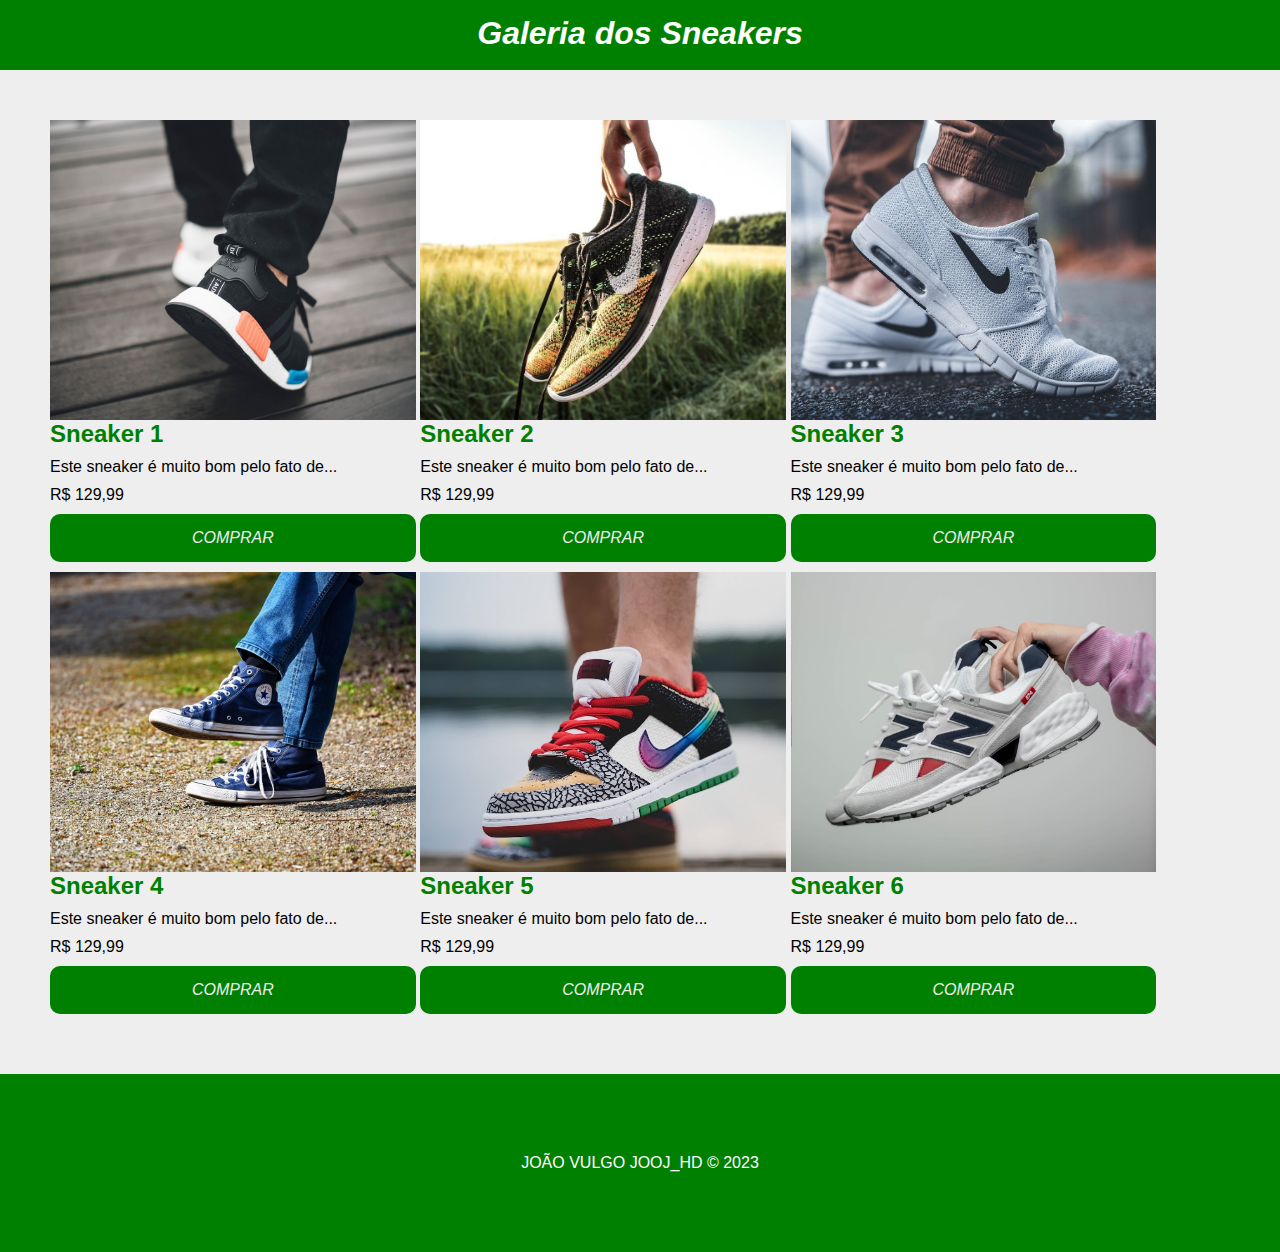
<file: exercicio5/index.html>
<!DOCTYPE html>
<html lang="pt-br">
  <head>
    <meta charset="UTF-8" />
    <meta http-equiv="X-UA-Compatible" content="IE=edge" />
    <meta name="viewport" content="width=device-width, initial-scale=1.0" />
    <title>Galeria dos Sneakers</title>
    <link rel= "stylesheet" href="css/style.css"> 
  </head>
  <body>
    <!-- Cabeçalho -->
    <header>
      <h1><em>Galeria dos Sneakers</em></h1>
    </header>
    <!-- Grid de produtos -->
    <main class="container">
          <section class="product-container">
            <div class="card">
            <div class="product-image" id="img-1"> </div>
          <h3>Sneaker 1</h3>
          <p>Este sneaker é muito bom pelo fato de...</p>
          <p>
            R$ 129,99
          </p>
          <a href="#" class="btn"> Comprar</a>
        </div>


          <div class="card">
          <div class="product-image" id="img-2"> </div>
          <h3>Sneaker 2</h3>
          <p>Este sneaker é muito bom pelo fato de...</p>
          <p>
            R$
             129,99
          </p>
          <a href="#" class="btn">Comprar</a>
        </div>


          <div class="card">
          <div class="product-image" id="img-3"> </div>
        <h3>Sneaker 3</h3>
        <p>Este sneaker é muito bom pelo fato de...</p>
        <p>
          R$
           129,99
        </p>
        <a href="#" class="btn">Comprar</a>
      </div>


        <div class="card">
        <div class="product-image" id="img-4"> </div>
      <h3>Sneaker 4</h3>
      <p>Este sneaker é muito bom pelo fato de...</p>
      <p>
        R$
         129,99
      </p>
      <a href="#" class="btn">Comprar</a>
    </div>

      <div class="card">
      <div class="product-image" id="img-5"> </div>
    <h3>Sneaker 5</h3>
    <p>Este sneaker é muito bom pelo fato de...</p>
    <p>
      R$
       129,99
    </p>
    <a href="#" class="btn">Comprar</a>
  </div>


    <div class="card">
    <div class="product-image" id="img-6"> </div>
  <h3>Sneaker 6</h3>
  <p>Este sneaker é muito bom pelo fato de...</p>
  <p>
    R$
     129,99
  </p>
  <a href="#" class="btn">Comprar</a>
</div>

         </section>
        </main>
    <!-- Rodapé -->
   <footer>

      João vulgo JooJ_HD
        &copy; 2023

    </footer>
  </body>
</html>
</file>
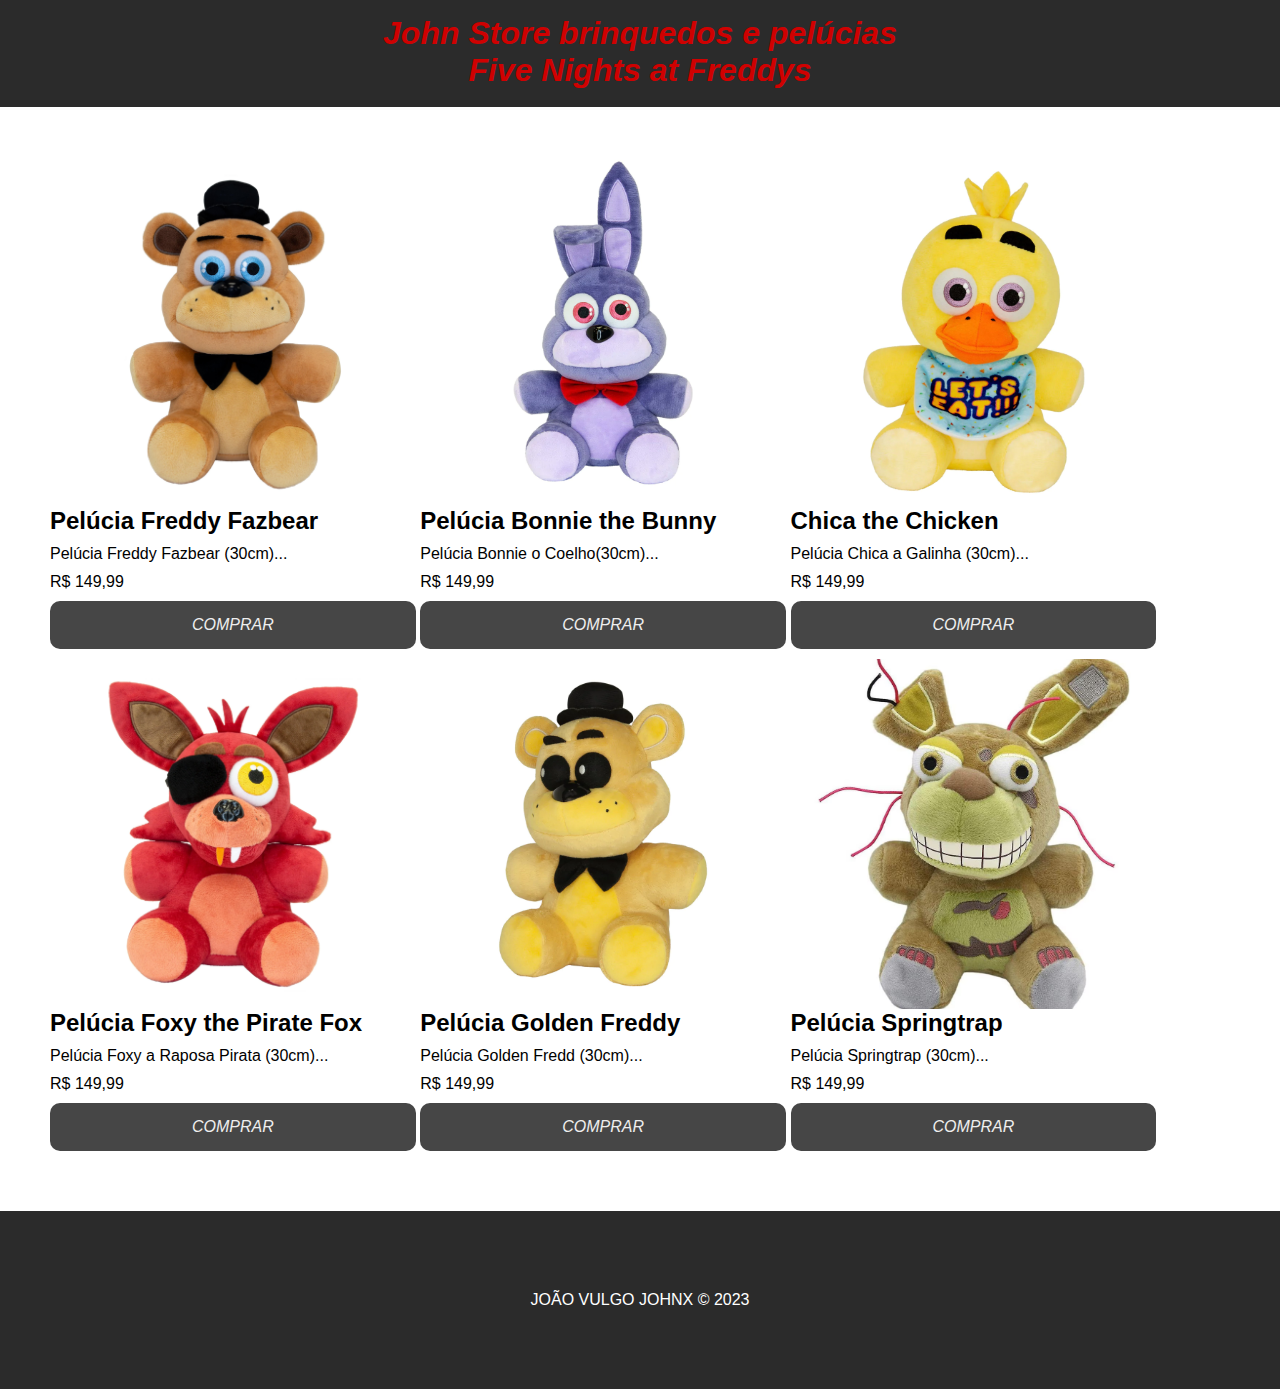
<file: exercicio6/index.html>
<!DOCTYPE html>
<html lang="pt-br">
  <head>
    <meta charset="UTF-8" />
    <meta http-equiv="X-UA-Compatible" content="IE=edge" />
    <meta name="viewport" content="width=device-width, initial-scale=1.0" />
    <title> Fnaf John Plushes and Toys</title>
    <link rel= "stylesheet" href="css/style.css"> 
  </head>
  <body>
    <!-- Cabeçalho -->
    <header>
      <h1><em> John Store brinquedos e pelúcias</em></h1>
      <h1><em> Five Nights at Freddys</em></h1>
    </header>
    <!-- Grid de produtos -->
    <main class="container">
          <section class="product-container">
            <div class="card">
            <div class="product-image" id="img-1"> </div>
          <h3>Pelúcia Freddy Fazbear</h3>
          <p>Pelúcia Freddy Fazbear (30cm)...</p>
          <p>
            R$ 149,99
          </p>
          <a href="#" class="btn"> Comprar</a>
        </div>


          <div class="card">
          <div class="product-image" id="img-2"> </div>
          <h3>Pelúcia Bonnie the Bunny</h3>
          <p>Pelúcia Bonnie o Coelho(30cm)...</p>
          <p>
            R$
            149,99
          </p>
          <a href="#" class="btn">Comprar</a>
        </div>


          <div class="card">
          <div class="product-image" id="img-3"> </div>
        <h3>Chica the Chicken</h3>
        <p>Pelúcia Chica a Galinha (30cm)...</p>
        <p>
          R$
          149,99
        </p>
        <a href="#" class="btn">Comprar</a>
      </div>


        <div class="card">
        <div class="product-image" id="img-4"> </div>
      <h3> Pelúcia Foxy the Pirate Fox</h3>
      <p>Pelúcia Foxy a Raposa Pirata (30cm)...</p>
      <p>
        R$
        149,99
      </p>
      <a href="#" class="btn">Comprar</a>
    </div>

      <div class="card">
      <div class="product-image" id="img-5"> </div>
    <h3>Pelúcia Golden Freddy</h3>
    <p>Pelúcia Golden Fredd (30cm)...</p>
    <p>
      R$
      149,99
    </p>
    <a href="#" class="btn">Comprar</a>
  </div>


    <div class="card">
    <div class="product-image" id="img-6"> </div>
  <h3>Pelúcia Springtrap</h3>
  <p>Pelúcia Springtrap (30cm)...</p>
  <p>
    R$
    149,99
  </p>
  <a href="#" class="btn">Comprar</a>
</div>

         </section>
        </main>
    <!-- Rodapé -->
   <footer>

      João vulgo Johnx
        &copy; 2023

    </footer>
  </body>
</html>
</file>
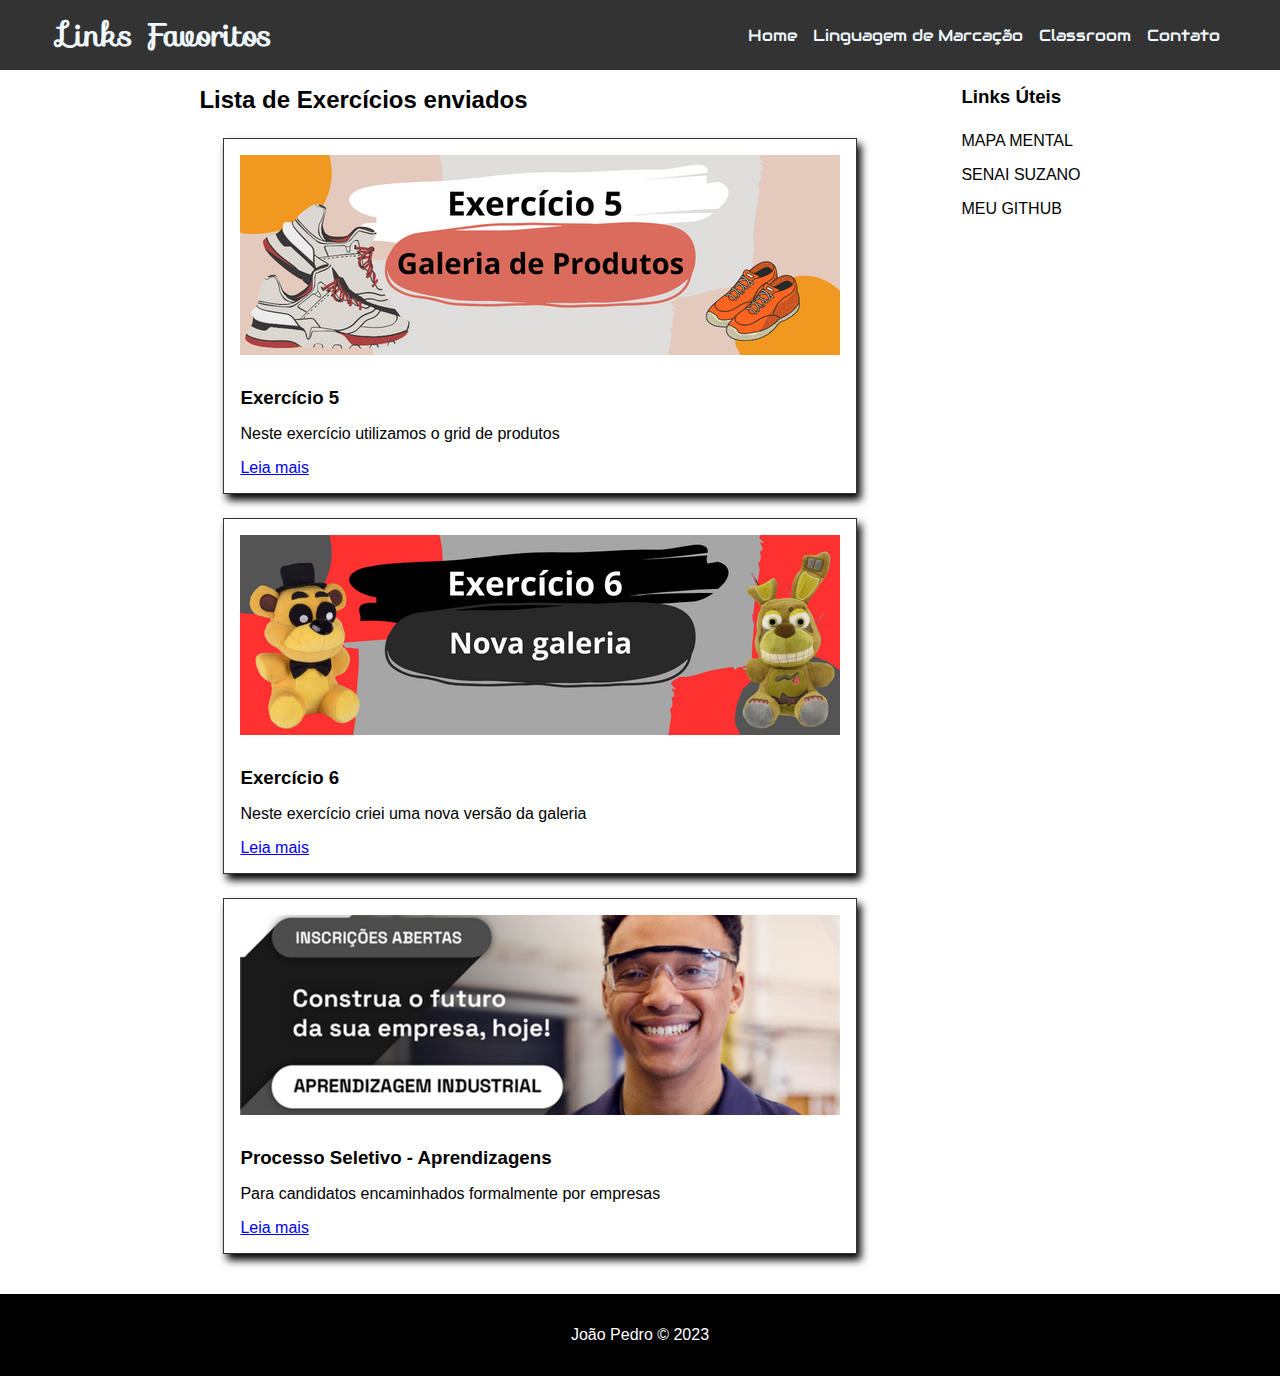
<file: exercicio7/index.html>
<!DOCTYPE html>
<html lang="pt-br">
<head>
    <meta charset="UTF-8">
    <meta http-equiv="X-UA-Compatible" content="IE=edge">
    <meta name="viewport" content="width=device-width, initial-scale=1.0">
    <title>Links Favoritos</title>
    <link rel="stylesheet" href="https://fonts.googleapis.com/css?family=Sofia">
    <link rel="stylesheet" href="https://fonts.googleapis.com/css?family=Audiowide">
    <link rel="stylesheet" href="css/style.css">
    <link rel="apple-touch-icon" sizes="180x180" href="imagens/apple-touch-icon.png">
    <link rel="icon" type="image/png" sizes="32x32" href="imagens/favicon-32x32.png">
    <link rel="icon" type="image/png" sizes="16x16" href="imagens/favicon-16x16.png">
</head>
<!-- Body contém os elementos exibidos para os visitantes-->
<body>
    <header>
        <h1>Links Favoritos</h1> <!-- Título da página-->
        <nav> <!-- Insere uma barra de navegação-->
            <ul> <!-- Lista não ordenada -->
                <li> <a href="">Home</a></li> <!--  Item da lista-->
                <li> <a href="">Linguagem de Marcação</a></li>
                <li> <a href="">Classroom</a></li>
                <li> <a href="">Contato</a></li>
                <!-- href indica o endereço da página de destino do link-->
            </ul>
        </nav>
    </header>
    <main class="container"> <!-- Conteúdo principal da página-->
        <section> <!-- Divisão do conteúdo principal-->
            <h2>
                Lista de Exercícios enviados
            </h2>
        <article class="novo-item"> <img src="imagens/exercicio5.png" alt="Banner do Exercício 5"></p> <!-- TAG img indica o nome do arquivo de imagem-->
            <h3> Exercício 5</h3>
            <p> Neste exercício utilizamos o grid de produtos</p>
            <a href="https://jopedrodevv.github.io/html/exercicio5" target="_blank">Leia mais</a>
        </article>
        <!-- Segundo Item-->
        <article class="novo-item"> <img src="imagens/exercicio6.png" alt="Banner do Exercício 6"></p> <!-- TAG img indica o nome do arquivo de imagem-->
            <h3> Exercício 6</h3>
            <p> Neste exercício criei uma nova versão da galeria</p>
            <a href="https://jopedrodevv.github.io/html/exercicio6" target="_blank">Leia mais</a>
        </article>
        <!-- Terceiro Item-->
        <article class="novo-item"> <img src="imagens/senai.png" alt="Processo Seletivo"></p> <!-- TAG img indica o nome do arquivo de imagem-->
            <h3> Processo Seletivo - Aprendizagens</h3>
            <p> Para candidatos encaminhados formalmente
            por empresas </p>
            <a href="https://sp.senai.br/processo-seletivo/aprendizagem-industrial-empresas" target="_blank">Leia mais</a>
        </article>
        </section>
        <aside> <!--Cria um conteúdo lateral ao conteúdo
        principal-->
            <h3>Links Úteis</h3>
            <ul>
                <li><a href="https://www.mindmeister.com/pt/map/2602778263?t=7D8IDugvYO" target="_blank">Mapa Mental</a></li>
                <li><a href="https://suzano.sp.senai.br" target="_blank">Senai Suzano</a></li>
                <li><a href="https://github.com/jopedrodevv" target="_blank">Meu Github</a></li>
            </ul>
        </aside>
    </main>
    <footer> <!-- Rodapé da página-->
        <p>João Pedro &copy; 2023</p>
    </footer>
</body>
</html>
</file>
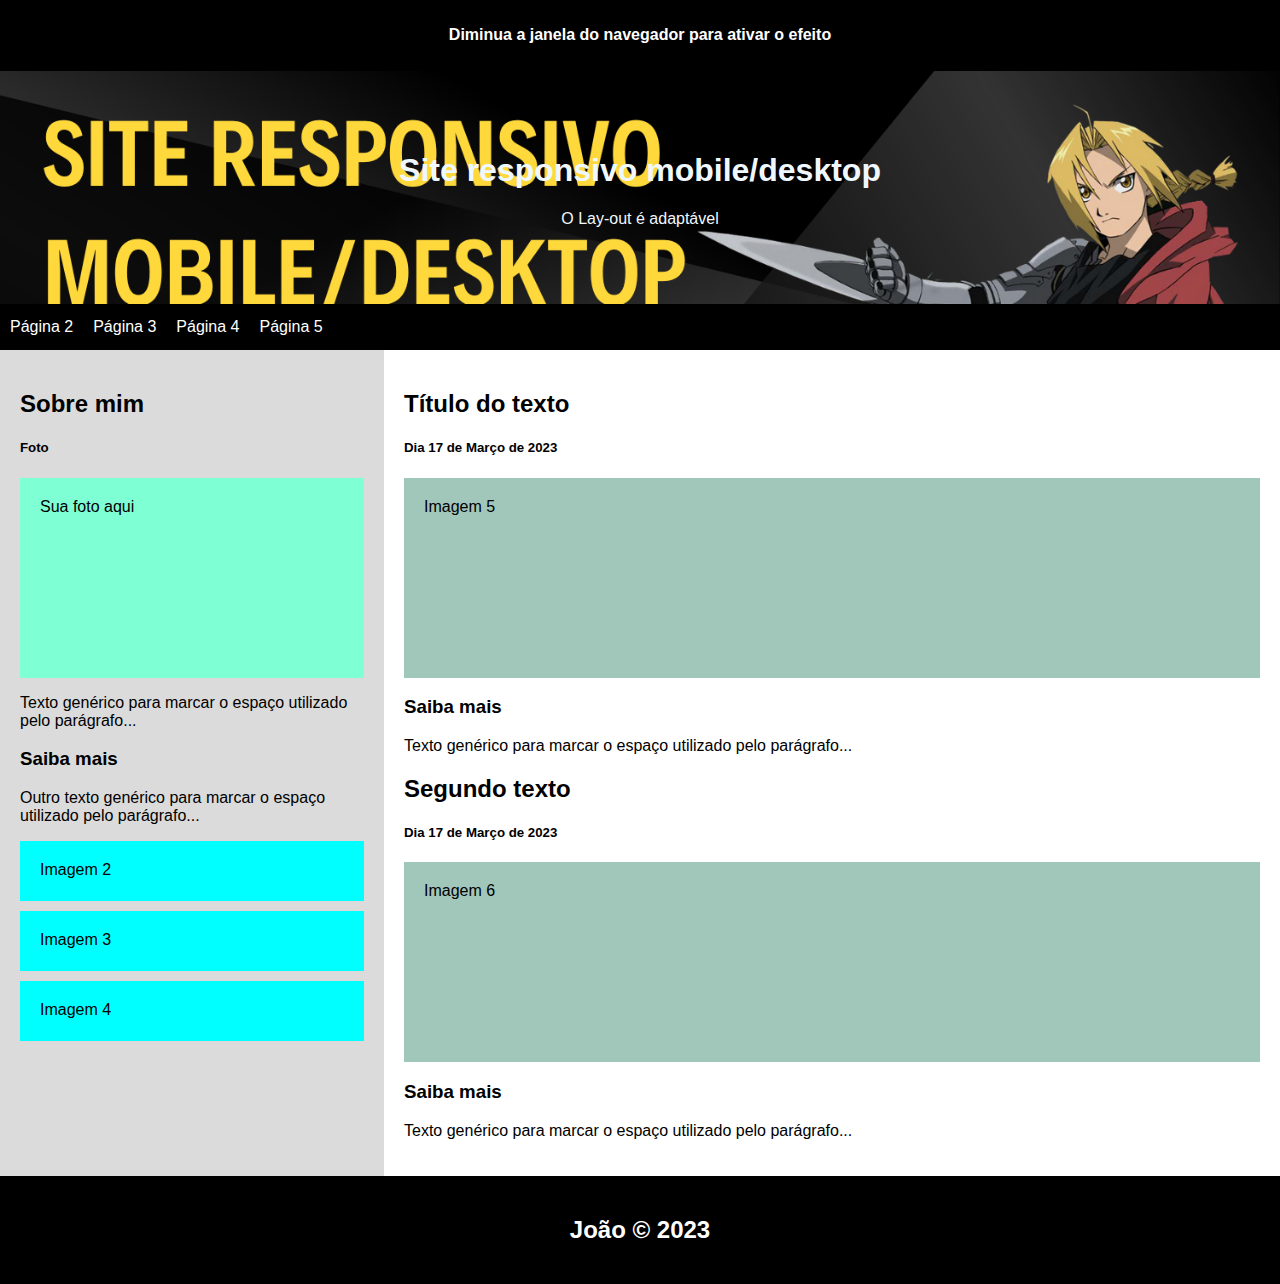
<file: exercicio8/index.html>
<!DOCTYPE html>
<html lang="pt-br">
<head>
    <meta charset="UTF-8">
    <meta http-equiv="X-UA-Compatible" content="IE=edge">
    <meta name="viewport" content="width=device-width, initial-scale=1.0">
    <title>Site Responsivo</title>
    <link rel="stylesheet" href="css/style.css">
</head>
<body>
    <div class="anotacao">
        <h4> Diminua a janela do navegador para 
            ativar o efeito
        </h4>
        
    </div>

    <!-- Banner do cabeçalho-->
    <div class="cabecalho">
        <h1>Site responsivo mobile/desktop</h1>
        <p>O Lay-out é adaptável</p>   
    </div>

    <!-- Barra de navegação-->
    <div class="barra_nav">
        <a href="#">Página 2</a>
        <a href="#">Página 3</a>
        <a href="#">Página 4</a>
        <a href="#">Página 5</a>
        <!--substituir o # pelo link da página-->
    </div>

    <!-- Lay-out adaptátivo-->
    <div class="coluna">
        <div class="lateral">
            <h2>Sobre mim</h2>
            <h5>Foto</h5>
            <div class="imagem_falsa">Sua foto aqui</div>
            <p>Texto genérico para marcar o espaço utilizado pelo parágrafo...</p>
            <h3>Saiba mais</h3>
            <p>Outro texto genérico para marcar o espaço utilizado pelo parágrafo...</p>
            <div class="imagem_falsa2"> Imagem 2</div>
            <div class="imagem_falsa2"> Imagem 3</div>
            <div class="imagem_falsa2"> Imagem 4</div>
        </div>
        <div class="principal">      
                <h2>Título do texto</h2>
                <h5>Dia 17 de Março de 2023</h5>
                <div class="imagem_falsa3"> Imagem 5</div>
                <h3>Saiba mais</h3>
                <p>Texto genérico para marcar o espaço utilizado pelo parágrafo...</p>
                
                <h2>Segundo texto</h2>
                <h5>Dia 17 de Março de 2023</h5>
                <div class="imagem_falsa3"> Imagem 6</div>
                <h3>Saiba mais</h3>
                <p>Texto genérico para marcar o espaço utilizado pelo parágrafo...</p>
        </div>
    </div>
    <div class="rodape">
        <h2> João &copy; 2023 </h2>
    </div>

</body>
</html>
</file>
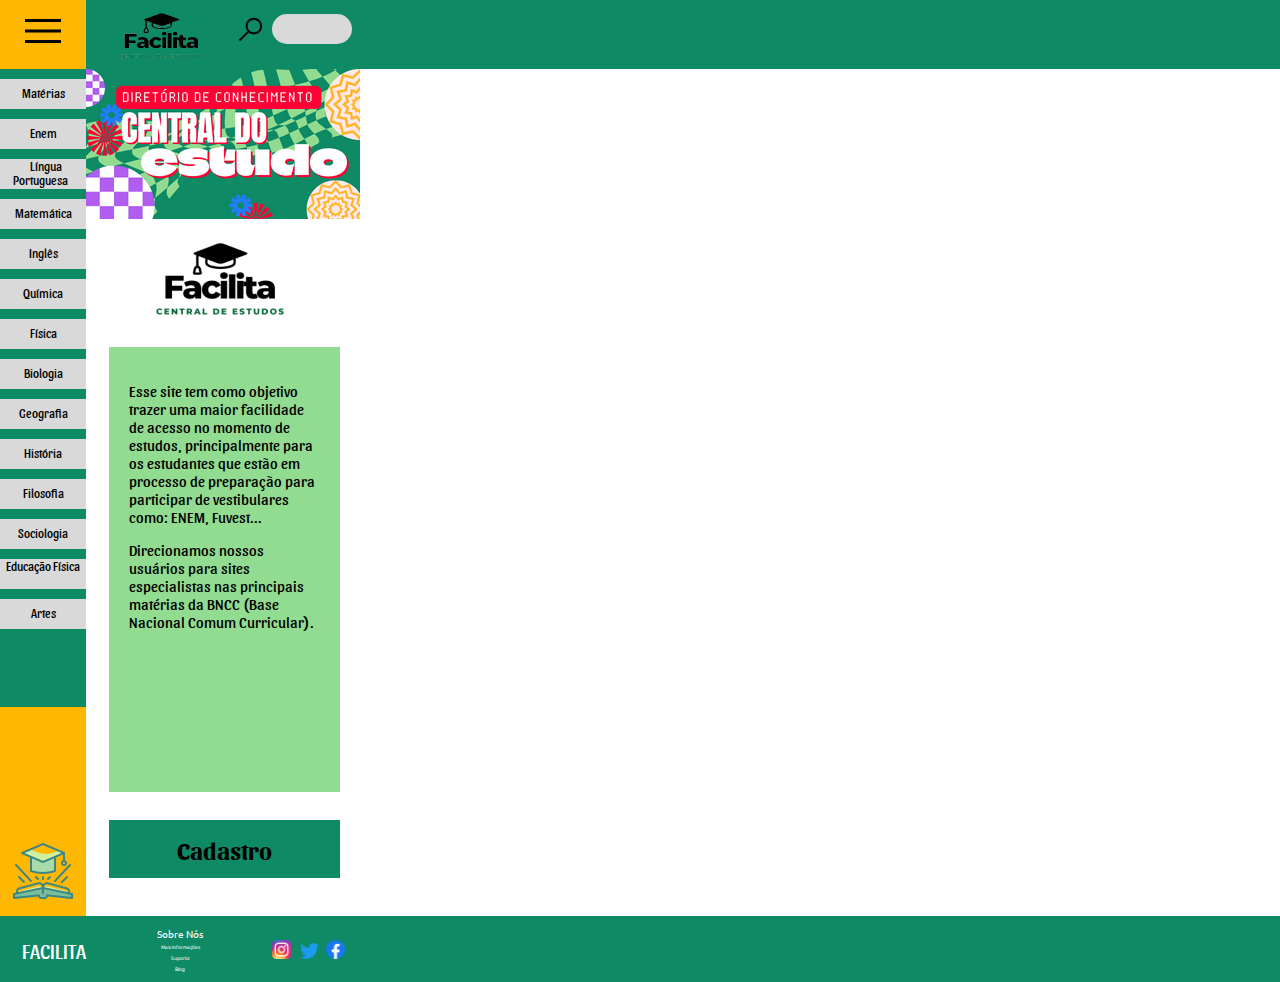
<file: projetosemestral/index.html>
<!DOCTYPE html>
<html lang="pt-br">
<head>
    <meta charset="UTF-8">
    <meta http-equiv="X-UA-Compatible" content="IE=edge">
    <meta name="viewport" content="width=device-width, initial-scale=1.0">
    <title>Facilita</title>
    <link rel="stylesheet" href="css/styles.css">
    <link rel="stylesheet" href="https://fonts.googleapis.com/css2?family=Material+Symbols+Outlined:opsz,wght,FILL,GRAD@20..48,100..700,0..1,-50..200" />
    <link rel="stylesheet" href="https://fonts.googleapis.com/css?family=Sansita"/>
    <link rel="stylesheet" href="https://fonts.googleapis.com/css?family=Ubuntu" />
</head>
<body>
    <div class="cabecalho">
        <div class="amarelo"></div> 
        <div class="facilita"><img src="css/imagens/facilitaicon.png" alt=""></div> 
        <div class="lupa"> <img src="css/imagens/lupa.png" alt=""></div>
        <div class="barra"></div>
        <div class="menu"> <img src="css/imagens/menu.png" alt=""></div>
    </div>

    <div class="coluna">
        <div class="lateral">
            <div class="materia"> Matérias</div>
            <div class="materia"><a href="index3.html">Enem</a> </div>
            <div class="materia_2"><a href="#">Língua Portuguesa </a></div>
            <div class="materia"><a href="#">Matemática</a></div>
            <div class="materia"><a href="#">Inglês</a></div>
            <div class="materia"><a href="#">Química</a></div>
            <div class="materia"><a href="#">Física</a></div>
            <div class="materia"><a href="#">Biologia</a></div>
            <div class="materia"><a href="#">Geografia</a></div>
            <div class="materia"><a href="#">História</a></div>
            <div class="materia"><a href="#">Filosofia</a></div>
            <div class="materia"><a href="#">Sociologia</a></div>
            <div class="materia_2"><a href="#">Educação Física</a></div>
            <div class="materia"><a href="#">Artes</a></div>
            <div class="inferior">
            <div class="educacao"><img src="css/imagens/educacao.png" alt=""></div>
            </div> 
        </div>
        <div class="direita">
            <div class="banner"><img src="css/imagens/bannerhome.png" alt=""></div>
            <div class="imagem"></div>
           <div class="texto">
            <p>Esse site tem como objetivo trazer uma maior facilidade de acesso no  momento de estudos, principalmente para os estudantes que estão em processo de preparação para participar de vestibulares como: ENEM, Fuvest...</p>
            <p>Direcionamos nossos usuários para sites especialistas nas principais matérias da BNCC (Base Nacional Comum Curricular).
            </p>
            </div>
        </div>
        <div class="botao"><a href="index2.html"><h1>Cadastro<h1></a></div>
    </div>
    
    <div class="rodape">
        <div class="titulo"> <p>FACILITA</p></div>
        <div class="sobrenos">
            <p>Sobre Nós</p>
        </div>
        <div class="smol">
            <p>Mais Informações</p>
            <p>Suporte</p>
            <p>Blog</p>
        </div>
            <div class="logo1"><img src="css/imagens/instagram.png" alt=""></div>
            <div class="logo2"><img src="css/imagens/twitter.png" alt=""></div>
            <div class="logo3"><img src="css/imagens/facebook.png" alt=""></div>
        </div>
    </div>
</body>
</html>
</file>
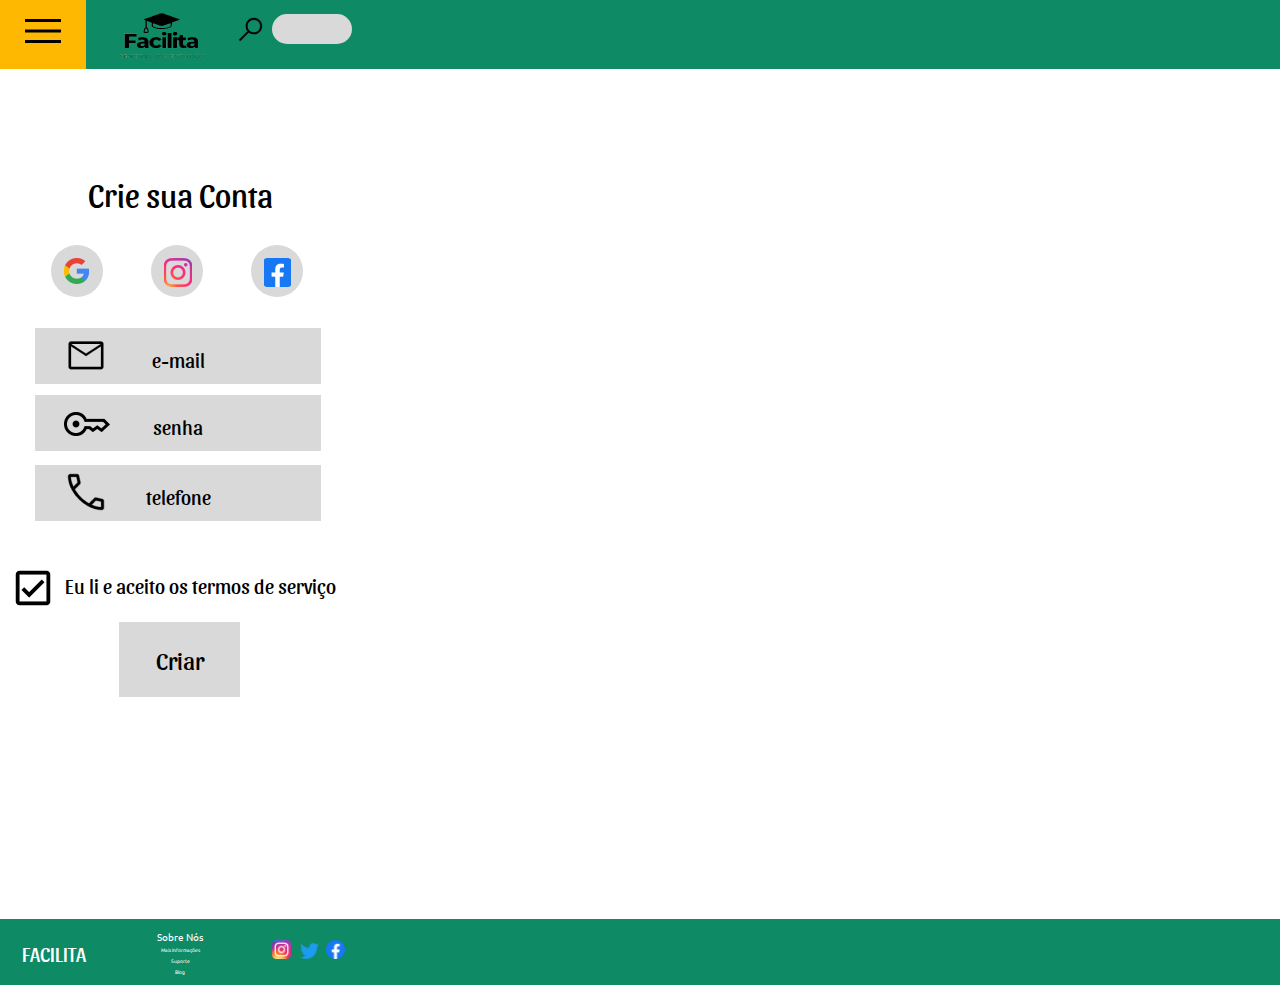
<file: projetosemestral/index2.html>
<!DOCTYPE html>
<html lang="pt-br">
<head>
    <meta charset="UTF-8">
    <meta http-equiv="X-UA-Compatible" content="IE=edge">
    <meta name="viewport" content="width=device-width, initial-scale=1.0">
    <title>Facilita</title>
    <link rel="stylesheet" href="css/styles.css">
    <link rel="stylesheet" href="https://fonts.googleapis.com/css2?family=Material+Symbols+Outlined:opsz,wght,FILL,GRAD@20..48,100..700,0..1,-50..200" />
    <link rel="stylesheet" href="https://fonts.googleapis.com/css?family=Sansita"/>
    <link rel="stylesheet" href="https://fonts.googleapis.com/css?family=Ubuntu" />
</head>
<body>
        <div class="cabecalho">
            <div class="amarelo"></div> 
            <div class="facilita"><img src="css/imagens/facilitaicon.png" alt=""></div> 
            <div class="lupa"> <img src="css/imagens/lupa.png" alt=""></div>
            <div class="barra"></div>
            <div class="menu"> <img src="css/imagens/menu.png" alt=""></div>
        </div>
    <div class="corpo">
        <div class="crie">
            <p>Crie sua Conta</p>
        </div>
        <div class="login">
            <div class="circulo"><img src="css/imagens/google.png" alt=""></div>
            <div class="circulo"><img src="css/imagens/instagramlogin.png" alt=""></div>
            <div class="circulo"><img src="css/imagens/facebooklogin.png" alt=""></div>
        </div>
        <div class="logoum">
            <p>e-mail</p>
            <div class="email"><img src="css/imagens/email.png" alt=""></div>
        </div>
        <div class="logodois">
            <p>senha</p>
            <div class="senha"><img src="css/imagens/senha.png" alt=""></div>
        </div>
        <div class="logotres">
            <p>telefone</p>
            <div class="telefone"><img src="css/imagens/telefone.png" alt=""></div>
        </div>
        <div class="check"><img src="css/imagens/check.png"></div>
        <div class="servico"><p> Eu li e aceito os termos de serviço <p>
        </div>
        <div class="botao2"><a href="index.html"><p>Criar</p></a></div>
    </div>

    <div class="rodape">
        <div class="titulo"> <p>FACILITA</p></div>
        <div class="sobrenos">
            <p>Sobre Nós</p>
        </div>
        <div class="smol">
            <p>Mais Informações</p>
            <p>Suporte</p>
            <p>Blog</p>
        </div>
            <div class="logo1"><img src="css/imagens/instagram.png" alt=""></div>
            <div class="logo2"><img src="css/imagens/twitter.png" alt=""></div>
            <div class="logo3"><img src="css/imagens/facebook.png" alt=""></div>
        </div>
    </div>
</body>
</html>
</file>
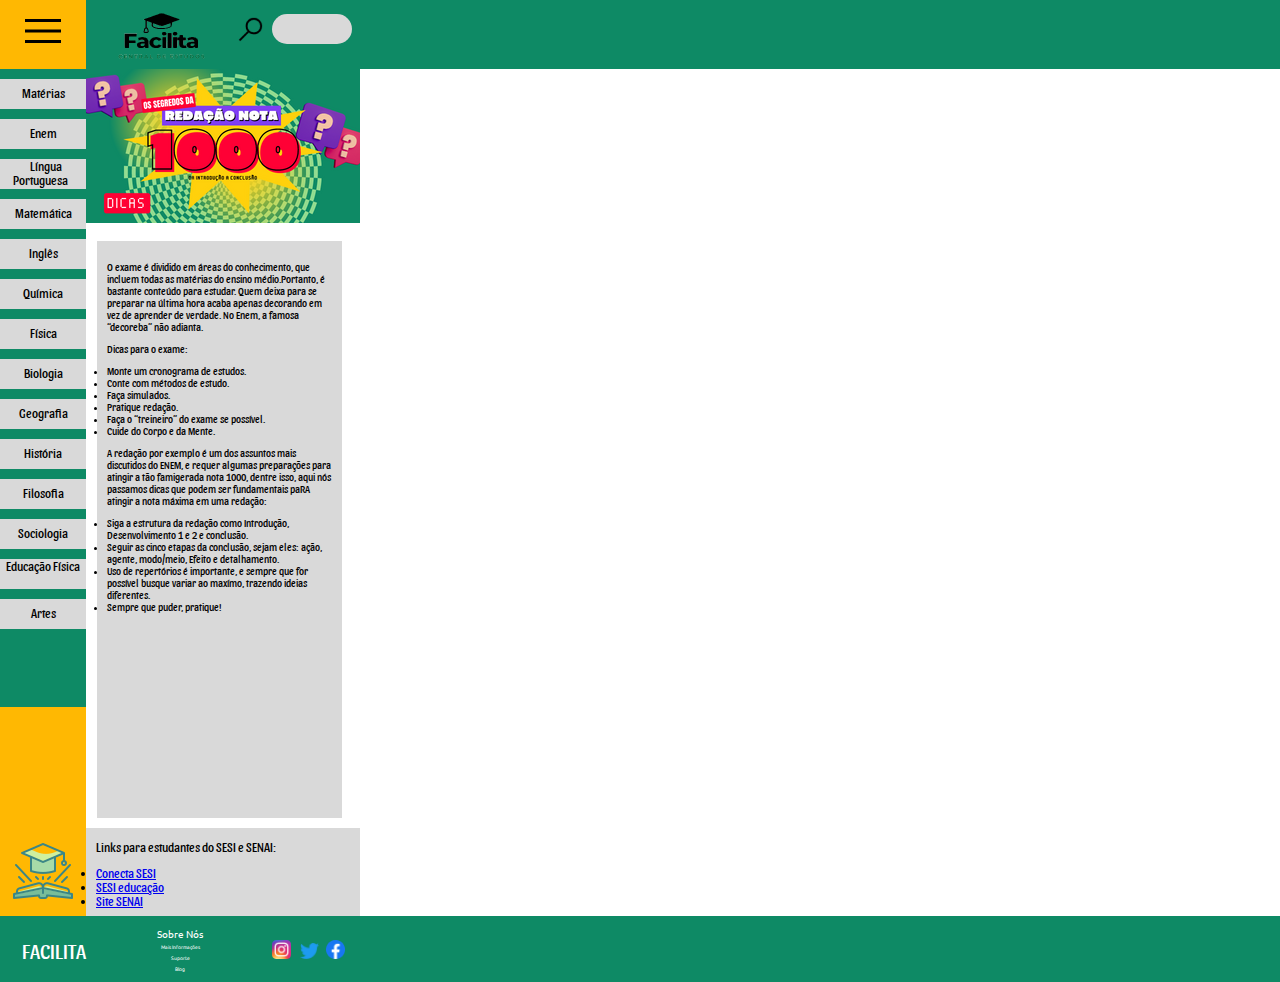
<file: projetosemestral/index3.html>
<!DOCTYPE html>
<html lang="pt-br">
<head>
    <meta charset="UTF-8">
    <meta http-equiv="X-UA-Compatible" content="IE=edge">
    <meta name="viewport" content="width=device-width, initial-scale=1.0">
    <title>Facilita</title>
    <link rel="stylesheet" href="css/styles.css">
    <link rel="stylesheet" href="https://fonts.googleapis.com/css2?family=Material+Symbols+Outlined:opsz,wght,FILL,GRAD@20..48,100..700,0..1,-50..200" />
    <link rel="stylesheet" href="https://fonts.googleapis.com/css?family=Sansita"/>
    <link rel="stylesheet" href="https://fonts.googleapis.com/css?family=Ubuntu" />
</head>
<body>
    <div class="cabecalho">
        <div class="amarelo"></div> 
        <div class="facilita"><img src="css/imagens/facilitaicon.png" alt=""></div> 
        <div class="lupa"> <img src="css/imagens/lupa.png" alt=""></div>
        <div class="barra"></div>
        <div class="menu"> <img src="css/imagens/menu.png" alt=""></div>
    </div>

    <div class="coluna">
        <div class="lateral">
            <div class="materia"> Matérias</div>
            <div class="materia"><a href="#">Enem</a> </div>
            <div class="materia_2"><a href="#">Língua Portuguesa </a></div>
            <div class="materia"><a href="#">Matemática</a></div>
            <div class="materia"><a href="#">Inglês</a></div>
            <div class="materia"><a href="#">Química</a></div>
            <div class="materia"><a href="#">Física</a></div>
            <div class="materia"><a href="#">Biologia</a></div>
            <div class="materia"><a href="#">Geografia</a></div>
            <div class="materia"><a href="#">História</a></div>
            <div class="materia"><a href="#">Filosofia</a></div>
            <div class="materia"><a href="#">Sociologia</a></div>
            <div class="materia_2"><a href="#">Educação Física</a></div>
            <div class="materia"><a href="#">Artes</a></div>
            <div class="inferior">
            <div class="educacao"><img src="css/imagens/educacao.png" alt=""></div>
            </div> 
        </div>
        <div class="direita">
            <div class="banner"><img src="css/imagens/bannerenem.png" alt=""></div>
           <div class="quadrado1">
                <p>O exame é dividido em áreas do conhecimento, que incluem todas as matérias do ensino médio.Portanto, é bastante conteúdo para estudar.
                Quem deixa para se preparar na última hora acaba apenas decorando em vez de aprender de verdade. No Enem, a famosa “decoreba” não adianta.
                </p>
                <p>Dicas para o exame:
                    <li>Monte um cronograma de estudos.</li>
                    <li>Conte com métodos de estudo.</li>
                    <li>Faça simulados.</li>
                    <li>Pratique redação.</li>
                    <li>Faça o “treineiro” do exame se possível.</li>
                    <li>Cuide do Corpo e da Mente.</li>
                </p>
                <p>A redação por exemplo é um dos assuntos mais discutidos do ENEM, e requer algumas preparações para atingir a tão famigerada nota 1000,  dentre isso, aqui nós passamos dicas que podem ser fundamentais paRA atingir a nota máxima em uma redação:
                    <li>Siga a estrutura da redação como Introdução, Desenvolvimento 1 e 2 e conclusão.</li>
                    <li>Seguir as cinco etapas da conclusão, sejam eles: ação, agente, modo/meio, Efeito e detalhamento.</li>
                    <li>Uso de repertórios é importante, e sempre que for possível busque variar ao maxímo, trazendo ideias diferentes.</li>
                    <li>Sempre que puder, pratique!</li>
                </p>
            </div>
            <div class="quadradosesi">
                <p>Links para estudantes do SESI e SENAI:</p> 
                    <li><a href="https://www.conectasesi.com.br/login/">Conecta SESI</a></li>
                    <li><a href="https://www.sesieducacao.com.br/publico/">SESI educação</a> </li>
                    <li><a href="https://www.sp.senai.br/">Site SENAI</a></li>
                
            </div>
        </div>
    </div>
    
    <div class="rodape">
        <div class="titulo"> <p>FACILITA</p></div>
        <div class="sobrenos">
            <p>Sobre Nós</p>
        </div>
        <div class="smol">
            <p>Mais Informações</p>
            <p>Suporte</p>
            <p>Blog</p>
        </div>
            <div class="logo1"><img src="css/imagens/instagram.png" alt=""></div>
            <div class="logo2"><img src="css/imagens/twitter.png" alt=""></div>
            <div class="logo3"><img src="css/imagens/facebook.png" alt=""></div>
        </div>
    </div>
</body>
</html>
</file>
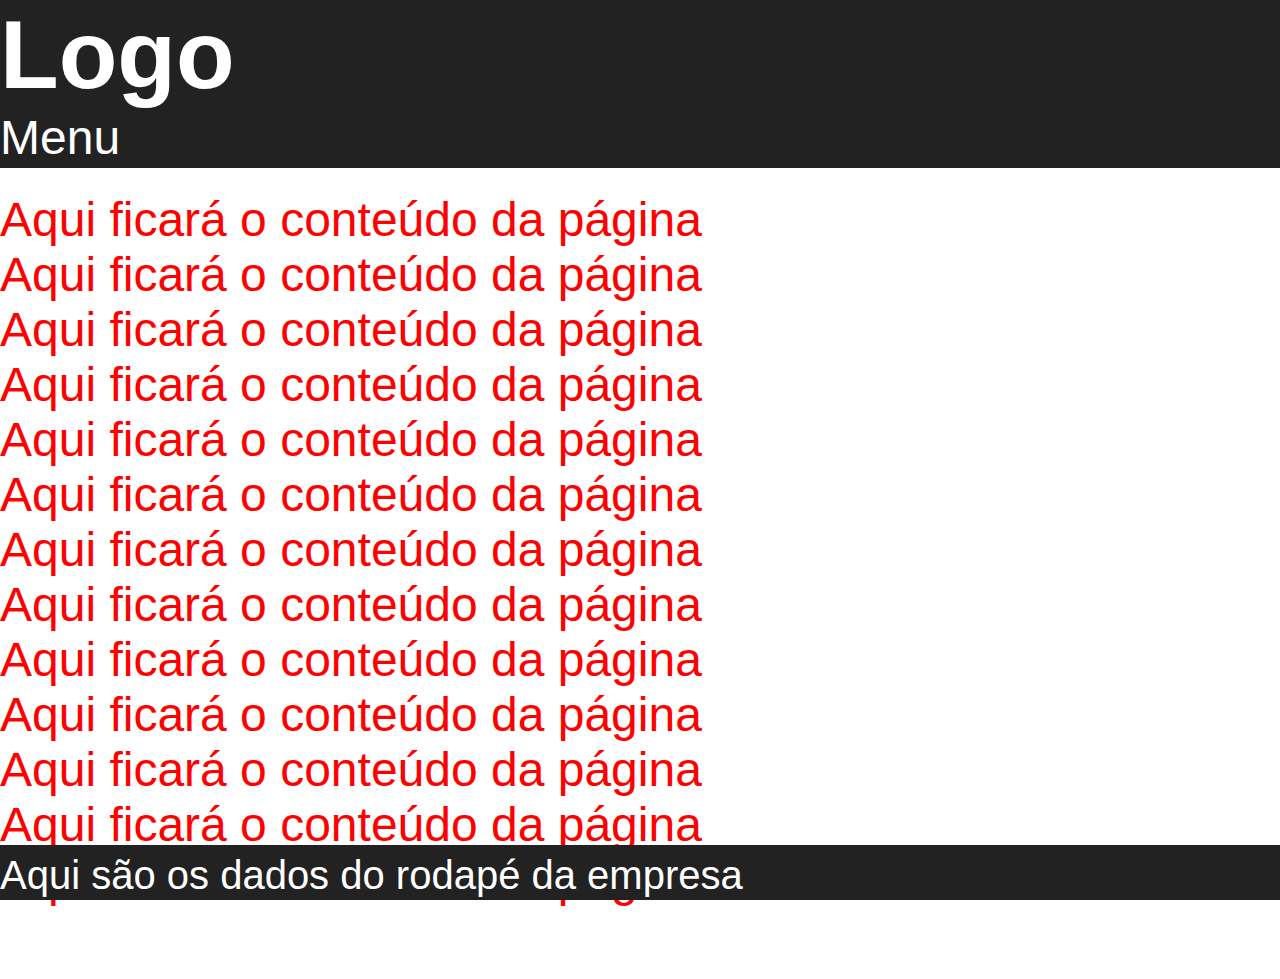
<file: site/cabecalhofixo.html>
<!DOCTYPE html><html lang="pt-br">
<head>
<meta charset="utf-8">
<title>Cabeçalhos Fixos</title>
<style>
html{
font-size:48px;
font-family: sans-serif;
box-sizing: border-box;
color:red;
}

*{
margin: 0;
padding: 0;
box-sizing: inherit;
}

.header{
position:fixed;
z-index:999;
top:0;
left:0;
width:100%;
height: 3.5rem;
background-color: #222;
color:#FFF;
}

.main{
padding-top: 4rem;
padding-bottom:1.5rem;
}

body{
position: absolute;
width: 100%;
min-height: 100%
}

.footer{
position:fixed;
z-index: 999;
bottom:0;
left:0;
width:100%;
background-color:#222;
color:#FFF;
}

</style><head></head>
<body>
<header class="header">
<h1 class="logo"> Logo </h1>
<nav class="menu">Menu</nav>
</header>
<main class="main">
	<article class="content">
		<p>Aqui ficará o conteúdo da página </p>
	</article>
	<article class="content">
		<p>Aqui ficará o conteúdo da página </p>
	</article>
	<article class="content">
		<p>Aqui ficará o conteúdo da página </p>
	</article>
	<article class="content">
		<p>Aqui ficará o conteúdo da página </p>
	</article>
	<article class="content">
		<p>Aqui ficará o conteúdo da página </p>
	</article>
	<article class="content">
		<p>Aqui ficará o conteúdo da página </p>
	</article>
	<article class="content">
		<p>Aqui ficará o conteúdo da página </p>
	</article>
	<article class="content">
		<p>Aqui ficará o conteúdo da página </p>
	</article>
	<article class="content">
		<p>Aqui ficará o conteúdo da página </p>
	</article>
	<article class="content">
		<p>Aqui ficará o conteúdo da página </p>
	</article>
	<article class="content">
		<p>Aqui ficará o conteúdo da página </p>
	</article>
	<article class="content">
		<p>Aqui ficará o conteúdo da página </p>
	</article>
	<article class="content">
		<p>Aqui ficará o conteúdo da página </p>
	</article>
	
<footer class="footer">
<small>Aqui são os dados do rodapé da empresa</small>
</footer>
</main>
</body>
</html>
</file>
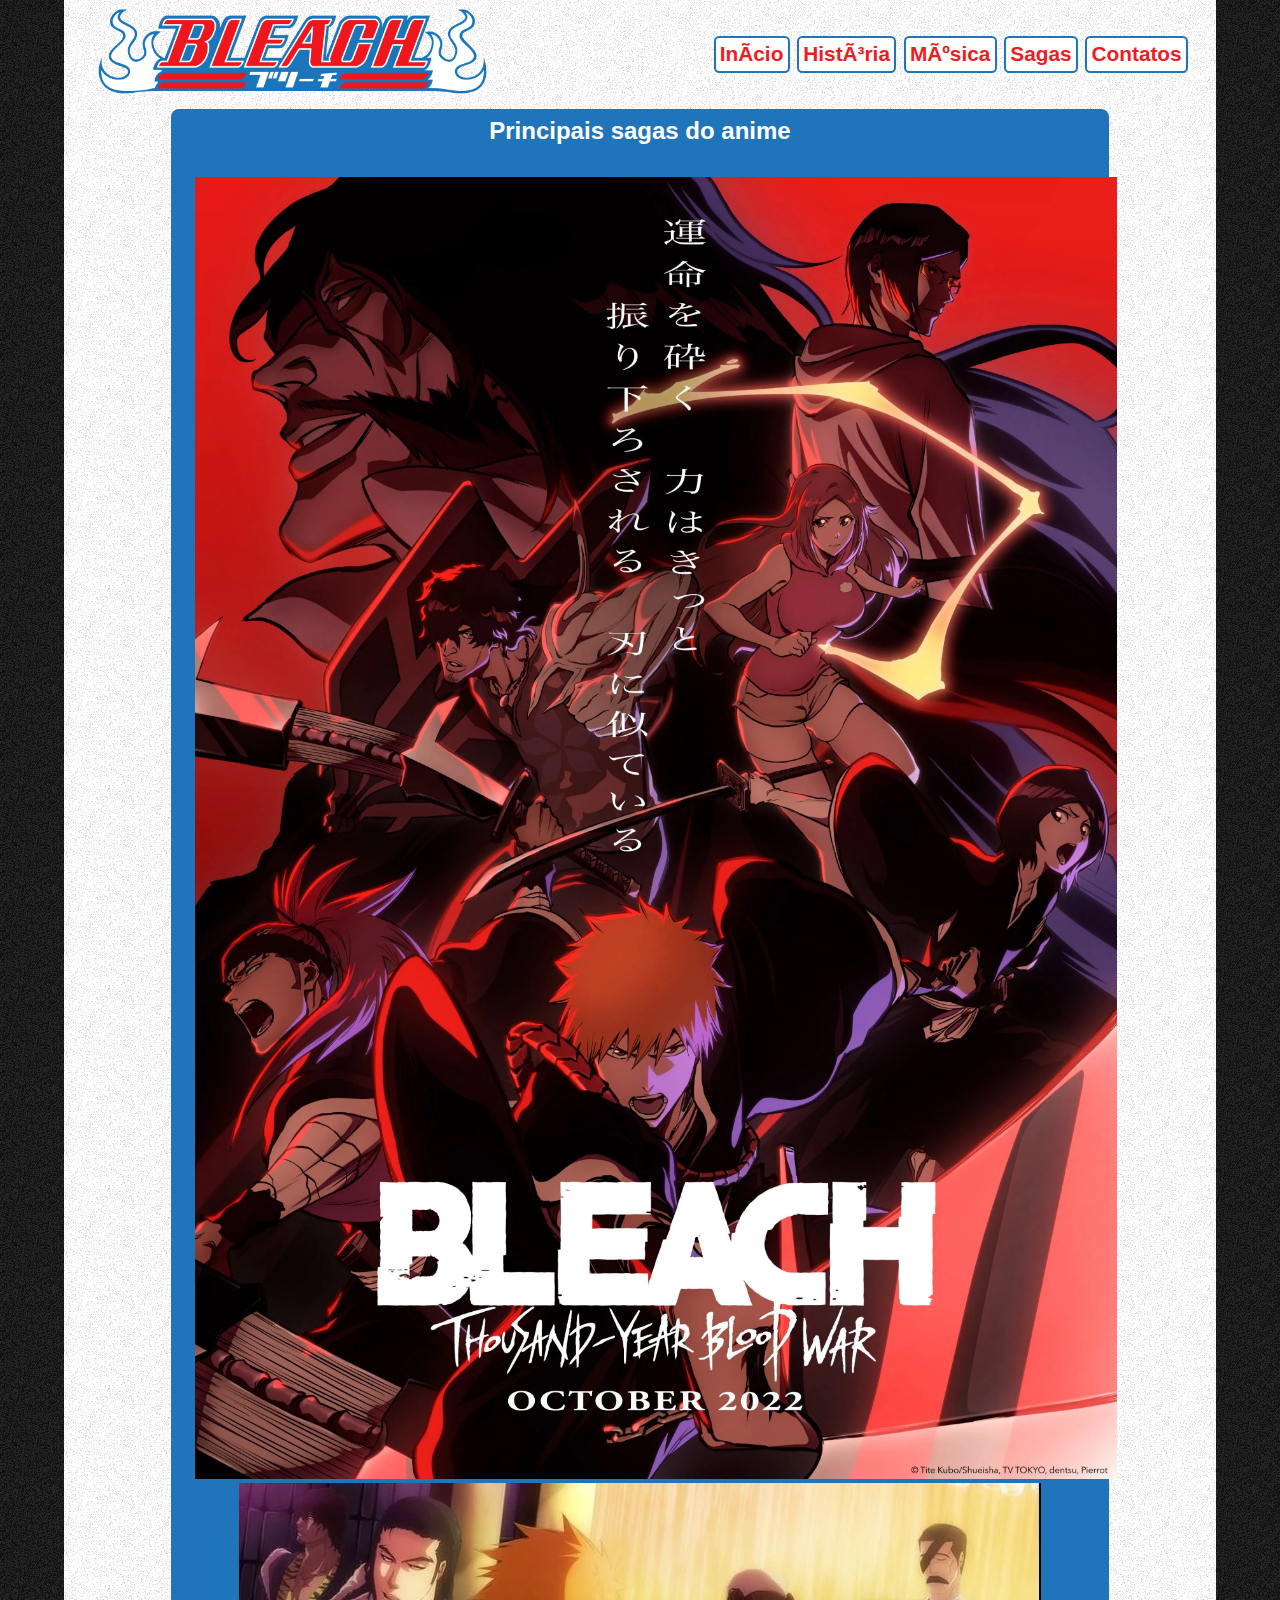
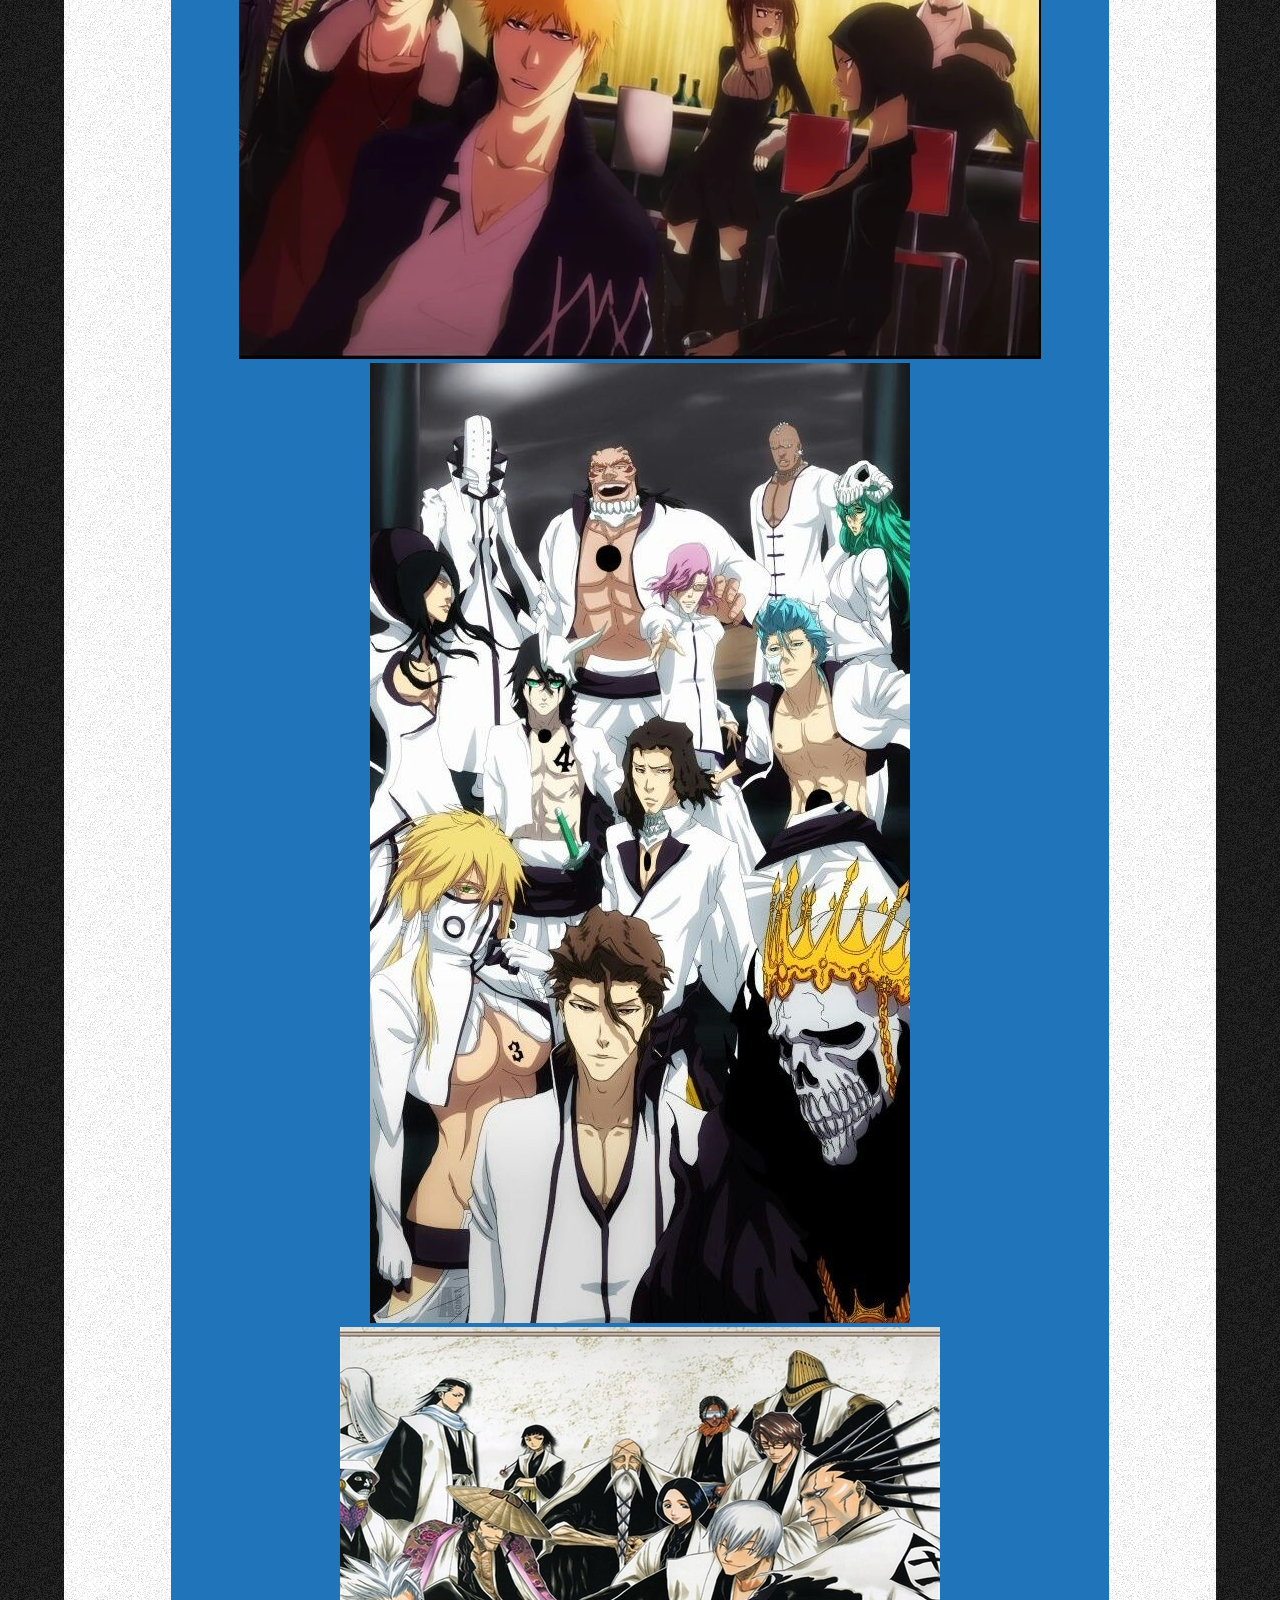
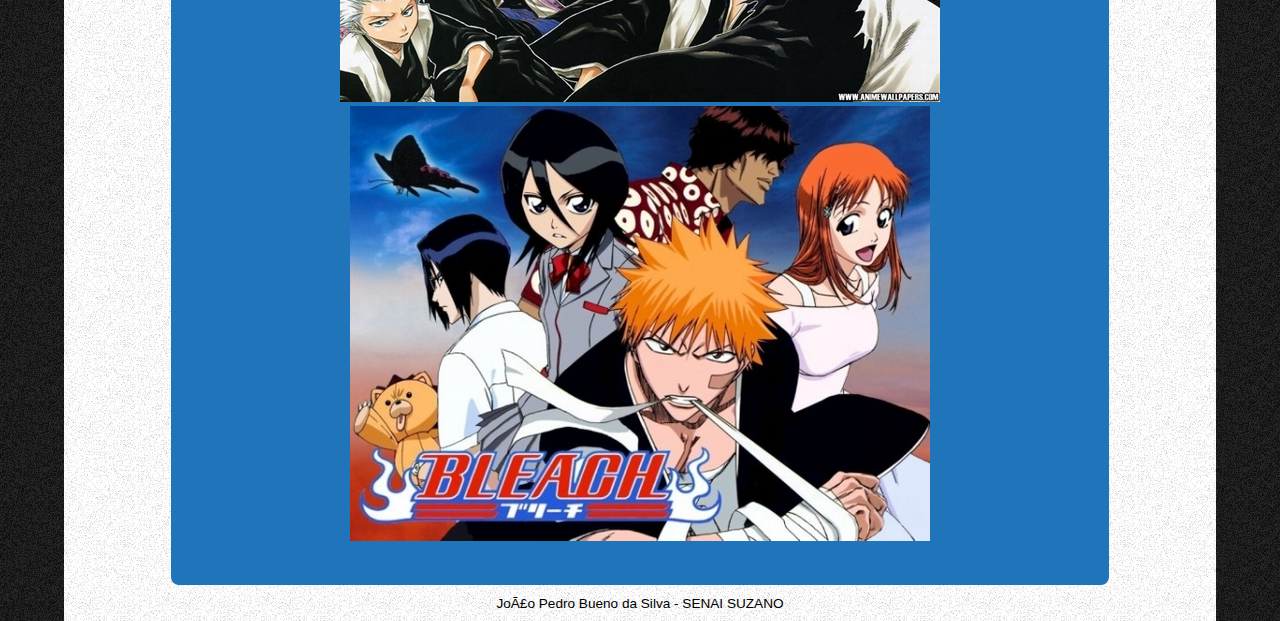
<file: site/sagas.html>
<!DOCTYPE html>
<html lang="pt-br">
<head>
<meta charset="utF-9"/>
<title> Bleach News </title>
<meta name="description" content="Bem vindos ao site com html5, 
css3 e jquery e design responsivo"/>

<meta name="viewport" content="width-device-width, initial-scale=1"/>
<link rel="shortcut icon" type="image/x-icon" href="icone_bleach.png" />

<link rel="author" type="text/plain" href="humans.txt" />
<link rel="sitemap" type="application/xml" title="Sitemap" href="sitemap.xml" />
<link rel="stylesheet" href="css/estilo.css" />
<link rel="stylesheet" href="css/flexslider.css" />
<link rel="stylesheet" href="css/fancybox.css" />

<script src="https://ajax.googleapis.com/ajax/libs/jquery/2.1.1/jquery.min.js"></script>

	
<!--Script para plugin FancyBox -->
<script>
		!window.jQuery && document.write("<script src='js/jquery.min.js'><\/script>");
	</script>
	<script src="js/jquery.mousewheel-3.0.6.pack.js"></script>
	<script src="js/jquery.fancybox.js"></script>
	<script>
		$(document).on("ready",function(){
			//fancybox
			$("a[rel=trabalhos]").fancybox({
				"transitionIn":"fade",
				"transitionOut":"elastic",
				"titlePosition":"over",
				"titleFormat":function(title, currentArray, currentIndex, currentOpts){
					return "<span id='fancybox-title-over'>Trabaho "+(currentIndex+1)+" de "+currentArray.length +(title.length?" &nbsp; "+title:"")+"</span>";
				}
			});
			$(".fade").fancybox();
		});
	</script>	
	
</head>
<body>

<header>
<h1> <a href="index.html"> <img class="fade" alt=""
src="img/bleach_logo.png" /> </a> </h1>

<nav>
<ul>
<li><a href="index.html">Início</a></li>
<li><a href="cursos.html">História</a></li>
<li><a href="servicos.html">Música</a></li>
<li><a href="sagas.html">Sagas</a></li>
<li><a href="contatos.html">Contatos</a></li>
</nav>
</header>

<section id="conteudo">
		<section id="trabalhos">
			<h2>Principais sagas do anime</h2>
				<div class="portifolio">
					<article>
						<a rel="trabalhos" class="fade" href="img/slide/tybw.jpg"
						title="Bleach Guerra Sangrenta dos Mil Anos">
							<img src="img/tybw.jpg">
						</a>
					</article>
					<article>
						<a rel="trabalhos" class="fade" href="img/slide/fbg.webp"
						title="Bleach Saga Fullbringers">
							<img src="img/slide/fbg.webp">
						</a>
					</article>
					<article>
						<a rel="trabalhos" class="fade" href="img/slide/arr.jpg"
						title="Bleach Arco Arrancars">
							<img src="img/slide/arr.jpg">
						</a>
					</article>
					<article>
						<a rel="trabalhos" class="fade" href="img/slide/rescue.jpg"
						title="Bleach Saga Invasão à Soul Society">
							<img src="img/slide/rescue.jpg">
						</a>
					</article>
					<article>
						<a rel="trabalhos" class="fade" href="img/slide/subs.jpg"
						title="Bleach Saga o Substituto">
							<img src="img/slide/subs.jpg">
						</a>
					</article>
					
				</div>
		</section>
		
</section>

<footer>
João Pedro Bueno da Silva - SENAI SUZANO</a>


</body>
</html>
</file>
<file: exercicio5/css/style.css>
*{
    padding: 0px;
    margin: 0;
    box-sizing: border-box;
    font-family: Arial, Helvetica, sans-serif;
}
header{ /*Cabeçalho da página*/
    background-color: green;
    color: white;
    padding: 15px; /*espaçamento*/
    text-align: center;
    border-bottom: green 3px solid;
    font-family:'Lucida Sans', 'Lucida Sans Regular', 'Lucida Grande', 'Lucida Sans Unicode',
     Geneva, Verdana, sans-serif
}
.container {
background-color: #eeeeee;
min-height: 60vh;
padding: 50px
}

.product-container{
    max-width: 1200px;
    margin: 0 auto;
    }
.card{  
 width: 31%;
 display: inline-block ;
}
.product-image{
height:  300px;
width:100%;
background-position: center;
background-size: cover;

}
#img-1 {
background-image: url(imagens/tenis1.jpg)  
}
#img-2 {
background-image: url(imagens/tenis2.jpg)  
}
#img-3 {
    background-image: url(imagens/tenis3.jpg)  
}
#img-4 {
    background-image: url(imagens/tenis4.jpg)  
}
#img-5 {
    background-image: url(imagens/tenis5.jpg)  
}
#img-6 {
    background-image: url(imagens/tenis6.jpg)  
}
h3{
    margin-bottom: 10px;
    color: green;
    font-size: 24px;
}
.card p {
    margin-bottom: 10px;
}
.btn {
    display: block;
    width: 100%;
    text-align: center;
    text-transform: uppercase;
    text-decoration: none;
    background-color: green;
    padding: 15px;  
    margin-bottom: 10px;
    border-radius: 10px;
    color: #eeeeee;
    font-style: italic; 
}

.btn:hover {
    background-color: rgb(0, 99, 0);
}
footer{
    background-color: green;
    text-align: center;
    padding: 80px;
    text-transform: uppercase;
    color: white;
    
}
</file>
<file: exercicio6/css/style.css>
*{
    padding: 0px;
    margin: 0;
    box-sizing: border-box;
    font-family: Arial, Helvetica, sans-serif;
}
header{ /*Cabeçalho da página*/
    background-color: rgb(43, 43, 43);
    color: rgb(207, 1, 1);
    padding: 15px; /*espaçamento*/
    text-align: center;
    border-bottom: rgb(43, 43, 43) 3px solid;
    font-family:'Lucida Sans', 'Lucida Sans Regular', 'Lucida Grande', 'Lucida Sans Unicode',
     Geneva, Verdana, sans-serif
}
.container {
background-color: #ffffff;
min-height: 60vh;
padding: 50px
}

.product-container{
    max-width: 1200px;
    margin: 0 auto;
    }
.card{  
 width: 31%;
 display: inline-block ;
}
.product-image{
height:  350px;
width:100%;
background-position: center;
background-size: cover;

}
#img-1 {
background-image: url(imagens/imagem1.jpg)  
}
#img-2 {
background-image: url(imagens/imagem2.webp)  
}
#img-3 {
    background-image: url(imagens/imagem3.webp)  
}
#img-4 {
    background-image: url(imagens/imagem4.webp)  
}
#img-5 {
    background-image: url(imagens/imagem5.webp)  
}
#img-6 {
    background-image: url(imagens/imagem6.avif)  
}
h3{
    margin-bottom: 10px;
    color: black;
    font-size: 24px;
}
.card p {
    margin-bottom: 10px;
}
.btn {
    display: block;
    width: 100%;
    text-align: center;
    text-transform: uppercase;
    text-decoration: none;
    background-color: rgb(70, 70, 70);
    padding: 15px;  
    margin-bottom: 10px;
    border-radius: 10px;
    color: #eeeeee;
    font-style: italic; 
}

.btn:hover {
    background-color: rgb(33, 33, 33);
}
footer{
    background-color: rgb(43, 43, 43);
    text-align: center;
    padding: 80px;
    text-transform: uppercase;
    color: white;
    
}
</file>
<file: exercicio7/css/style.css>
*{
    margin: 0;
    padding:0;
    font-family: Arial;

}
/*Cabeçalho do conteúdo*/
header{
    background-color: #333;
    color: aliceblue;
    display: flex;
    justify-content: space-between;
    align-items: center;
    padding: 10px 60px;
}

header h1{ /*Título*/
    margin: 0;
    font-family: Sofia;
}

nav { /*Barra de navegação*/
    display: flex;
    justify-content: center; 
}

nav ul{
    display: flex;
    list-style: none; /*Retira o marcador da lista de itens*/
    gap: 1rem; /*adiciona um espaçamento entre os itens*/
}

nav a {
    color: aliceblue; 
    text-decoration: none; /*Retira o sublinhado dos itens*/
    font-family: Audiowide; 
}
/*Conteúdo principal*/
.container {
    display: flex;
    flex-wrap: wrap; /*Quebra de parágrafo*/
    justify-content: center;
    margin: 1rem 0;
    gap: 5rem;
}

.novo-item {
    background-color: #fff;
    border: 1px solid #333;
    box-shadow: black 4px 6px 8px;
    margin: 1.5rem;
    padding: 1rem;
    width: 600px;
    display: flex;
    flex-direction: column;
    gap: 1rem;
}
aside h3 {
    margin-bottom: 1.5rem;
}
aside ul { /*altera propriedades da lista não ordenada*/
    display: flex;
    flex-direction: column;
    gap: 1rem;
    list-style-position: inside;
    text-transform: uppercase;
}
aside a { /*Altera as propriedades dos links*/
    color: black;
    text-decoration: none;
}
aside li{
    color: aquamarine;
    display: block;
}

aside a:hover {
    color: azure;
    text-decoration: none;
    background: blueviolet;
}
footer {
    padding: 2rem;
    background-color: black;
    text-align: center;
    color: #fff;
}
</file>
<file: exercicio8/css/style.css>
*{
box-sizing: border-box;
}
/*Estilo do body*/
body{
    font-family: Arial, Helvetica, sans-serif;
    margin: 0;
}
.anotacao{
    background-color: rgb(0, 0, 0) ;
    padding: 5px;
    text-align: center;
    color: white;
}
.cabecalho {
    padding: 60px;
    text-align: center;
    background-image: url(../imagens/Desktop.png);
    background-size: cover;
    color: aliceblue;
}
/*Estilo barra de navegação*/
.barra_nav {
    display: flex;
    background-color: black;
}
/*Estilo dos links da barra de navegação*/
.barra_nav a {
    color: white;
    padding: 14px 10px;
    text-decoration: none;
    text-align: center;
}
/*Trocar a cor do link quando o cursor estiver sobre o link*/
.barra_nav a:hover{
    background-color: #ddd;
    color: #333;
}

.coluna {
    display: flex;
    flex-wrap: wrap;

}

.lateral{
    flex: 30%;
    background-color: rgb(219, 219, 219);
    padding: 20px;
}

.principal{
    flex: 70%;
    background-color: white;
    padding: 20px;
}

.imagem_falsa{
    background-color: aquamarine;
    width: 100%;
    padding: 20px;
    height: 200px;
}
.imagem_falsa2{
    background-color: aqua;
    width: 100%;
    padding: 20px;
    height: 60px;
    margin-bottom: 10px;
}
.imagem_falsa3{
    background-color: rgba(68, 141, 117, 0.5);
    width: 100%;
    padding: 20px;
    height: 200px;
}
.rodape {
    background-color: rgb(0, 0, 0) ;
    padding: 20px;
    text-align: center;
    color: white;
    max-height: fit-content;
}

@media screen and (max-width: 500px) {
    .coluna, .barra_nav {
        flex-direction: column;
    }
    .cabecalho {
        background-image: url(../imagens/Mobile.png);
        background-size: cover;
        color: white;

}
}
</file>
<file: projetosemestral/css/styles.css>
*{
    box-sizing: border-box;
}
body{
    font-family:'Sansita';
    font-size: 12px;
    margin: 0;
}
.cabecalho {
    background-color: #0E8A65;
    border-radius: 0px;
    padding: 5px;
}
.imagem {
    position: absolute;
    width: 157px;
    height: 96px;
    left: 141px;
    top: 232px;
    background: url(imagens/facilitador.png);
    background-blend-mode: darken;
}
.coluna {
    display: flex;
    flex-wrap: initial;
}
.banner { 
    display: flex;
}
.direita {
    width: 80%;
    background-color: white;
}
.texto {
    width: 80%;
    padding: 20px;
    position: absolute;
    width: 231px;
    height: 445px;
    left: 109px;
    top: 347px;
    font-size: 15px;
    background: #92DC91;
}

.botao {
    position: absolute;
    width: 231px;
    height: 58px;
    left: 109px;
    top: 820px;
    background: #0E8A65;
    text-align: center;
}
.botao a {
    text-decoration: none;
    text-align: center;
    font-weight: 0;
    color: black;
}
.botao:hover {
    background-color: #92DC91;

}
.lateral {
    height: 847px;
    width: 86px;
    left: 0px;
    top: 64px;
    border-radius: 0px;
    background-color: #0E8A65; 
   
}
.materia {
    background-color: #D9D9D9;
    margin-top: 10px;
    margin-bottom: 10px;
    height: 30px;
    width: 86px;
    left: -1px;
    top: 631px;
    border-radius: 0px;
    text-align: center;
    align-items: center;
    vertical-align: middle;
    padding-top: 7px;
}

.materia_2 {
    background-color: #D9D9D9;
    margin-top: 10px;
    margin-bottom: 10px;
    height: 30px;
    width: 86px;
    left: -1px;
    top: 631px;
    border-radius: 0px;
    text-align: center;
    align-items: center;
    vertical-align: middle;
}

.materia_2 a {
    color: rgb(0, 0, 0);
    padding: 14px 5px;
    text-decoration: none;
    text-align: center;
}
.materia_2:hover{
    background-color: #92DC91;
    color: black;
}

.materia a {
    color: rgb(0, 0, 0);
    padding: 14px 5px;
    text-decoration: none;
    text-align: center;
}
.materia:hover{
    background-color: #92DC91;
    color: black;
}

.amarelo{
    position: absolute;
    width: 86px;
    height: 69px;
    left: 0px;
    top: 0px;
    background: #FFB802;
}
.facilita {
    height: 59px;
    width: 97px;
    left: 108px;
    top: 0px;
    border-radius: 0px;    
    position: relative;
}
.rodape{
    background-color: #0E8A65;
    border-radius: 0px;
    padding: 5px;
    max-height: 70px;
}
.inferior {
    position: absolute;
    width: 86px;
    height: 209px;
    left: 0px;
    top: 707px;
    background: #FFB802;
}
.menu {
    position: absolute;
    width: 48px;
    height: 48px;
    left: 19px;
    top: 7px;
}
.lupa {
    position: absolute;
    width: 31px;
    height: 31px;
    left: 235px;
    top: 14px;
    transform: matrix(-1, 0, 0, 1, 0, 0);
}
.barra {
    position: absolute;
    width: 80px;
    height: 30px;
    left: 272px;
    top: 14px;
    background: #D9D9D9;
    border-radius: 20px;
}
.educacao {
    left: 11px;
    top: 846px;
    padding-top: 130px;
    padding-left: 11px;
}
.titulo {
    position: flex;
    font-style: normal;
    font-weight: 400;
    font-size: 20px;
    line-height: 20px;
    text-align: left;
    color: #FFFFFF;
    position: absolute;
    left: 2px;
    padding-left: 20px;
}
.sobrenos {
    position: flex;
    font-weight: 400;
    font-size: 10px;
    line-height: 5px;
    text-align: center;
    padding-left: 150px;
    color: #FFFFFF;
    font-family: 'Ubuntu';
    width: 200px;
    height: 8px;
    left: 146px;
    top: 733px;
}
.smol {
    position: relative;
    font-weight: 400;
    font-size: 5px;
    line-height: 6px;
    text-align: center;
    padding-left: 150px;
    color: #FFFFFF;
    font-family: 'Ubuntu';
    width: 200px;
}
.logo1{
    position: absolute;
    width: 20px;
    height: 19px;
    left: 272px;
    top: 940px;
    display: flex;
}
.logo2{
    position: absolute;
    width: 18px;
    height: 16px;
    left: 300px;
    top: 943px;
    display: flex;
}
.logo3{
    position: absolute;
    width: 20px;
    height: 19px;
    left: 326px;
    top: 940px;
    display: flex;
}

/*index2 (pagina de login)*/
.corpo {
    display: flex;
    flex-wrap: initial;
    width: 360px;
    height: 850px;
}
.crie {
    position: absolute;
    width: 294px;
    height: 84px;
    left: 33px;
    top: 143px;
    font-weight: 400;
    font-size: 32px;
    line-height: 38px;
    text-align: center;
    color: #000000;
}
   
.login {
    display: flex;
    left: 33px;
    top: 215px;
    position: absolute;
}
.circulo {
    background-color: #D9D9D9;
    width: 52px;
    padding-top: 10px;
    height: 52px;
    margin-bottom: 300px;
    border-radius: 100%;
    left: 33px;
    top: 215px;
    margin-left: 18px;
    margin-right: 30px;
    padding: 13px;
    margin-top: 30px;
}

.caracteres {
    padding: 20px;
    font-size: 16px; 
    background-color: #D9D9D9;
    width: 286px;
    height: 56px;
    left: 33px;
    top: 445px;
}
.quadrado1 {
    background: #D9D9D9;
    font-size: 10px;
    padding: 10px;
    line-height: 12px;
    position: absolute;
    width: 245px;
    height: 577px;
    left: 97px;
    top: 241px;
}
.logoum{
    position: absolute;
    width: 286px;
    height: 56px;
    left: 15px;
    top: 308px;
    background: #D9D9D9;
    margin: 20px;
    font-size: 20px;
    text-align: center;
}
.logodois{
    position: absolute;
    width: 286px;
    height: 56px;
    left: 15px;
    top: 375px;
    background: #D9D9D9;
    margin: 20px;
    padding-bottom: 40px;
    font-size: 20px;
    text-align: center;
}
.logotres{
    position: absolute;
    width: 286px;
    height: 56px;
    left: 15px;
    top: 445px;
    background: #D9D9D9;
    margin: 20px;
    padding-bottom: 40px;
    font-size: 20px;
    text-align: center;
}
.quadradosesi {
    position: absolute;
    width: 274px;
    height: 88px;
    left: 86px;
    top: 828px;
    background: #D9D9D9;
    padding-left: 10px;
}
.botao2 {
    position: absolute;
    width: 121px;
    height: 75px;
    left: 119px;
    top: 622px;
    background-color: #D9D9D9;
    font-size: 24px;
    text-align: center;
    align-items: center;
    vertical-align: middle;
}
.botao2 a { 
    text-decoration: none;
    text-align: center;
    font-weight: 0;
    color: black;
}
.botao2:hover {
    background-color: #92DC91;
}
.telefone {
    position: absolute;
    width: 48;
    height: 48px;
    left: 27px;
    top: 3px;
    text-align: center;
}
.email {
    position: absolute;
    width: 48px;
    height: 48px;
    left: 27px;
    top: 9px;
    text-align: center;
}
.senha {
    position: absolute;
    width: 48px;
    height: 48px;
    left: 27px;
    top: 5px;
    text-align: center;
}
.check {
    left: 10px;
    top: 565px;
    position: absolute;
}
.servico {
    position: absolute;
    width: 288px;
    height: 32px;
    left: 56px;
    top: 554px;
    font-family: 'Sansita';
    font-style: normal;
    font-weight: 400;
    font-size: 20px;
    line-height: 24px;
    text-align: center;
}
</file>
<file: site/css/estilo.css>
/* reset universal */
*{
	border:0;
	margin:0;
	padding:0;
}

article, figcaption, figure, footer, header, hgroup, nav, section{
	display:block;
}

/*Estilos do Site*/

@font-face {
    font-family: "arial";
    src: url("../fontes/arial.eot");
    src: url("../fontes/arial.eot?#iefix") format("embedded-opentype")
         url("../fontes/arial.woff") format("woff")
         url("../fontes/arial.ttf") format("truetype");
        
    font-weight: normal;
    font-style: normal;
}

	
body {
	background: #212121 url(../img/fundo.jpg);
	color: #FFF;
	font-family: "arial", Helvetica, Verdana;
	font-size: 1em;
}


header, section#conteudo, footer {
	background: #FFF url(../img/fundo-interno.jpg);
	margin: 0 auto;
	max-width: 90%;
	text-align: center;
}


a {
	color: #57ABB8;
	font-weight: bold;
	text-decoration: none;
}



a:hover {
	color:##FD3412;
}

audio, iframe, img, video {
	max-width: 100%;
}


fieldset {
	border: .1em solid #F60;
	border-radius: .5em;
	padding: 1em;
}

figcaption {
	font-size: 0.85em;
	padding: 0.25em;
	text-align: center;
}

form {
	width: 100%;
}


form div {
	margin: .5em;
}



h2, h3 {
	color: #fff;
	font-family: "arial", Helvetica, Verdana;
}

h3 {
	background: #E2E7F1;
	border-radius: 1em;
	box-shadow: .25em .25em .25em rgba(255,153,0,.5);
	margin-bottom: .5em;
	padding-left: .5em;
}

hr {
	border: 1px dashed #FFF;
	
	
}
	
	
ol{
	padding:.2em;
	
}
ol li{
	padding: 1em 0;
}
	
	
/*Config do Menu */
header h1, nav {
	display: inline-block;
	max-width: 100%;
	vertical-align: middle;
}



nav ul{
	list-style: none;
	margin-left:25px;
}


nav li {
	display:inline-block;
	padding: 0.1em;
	vertical-align: top;
}


nav a {
	background: #FFF;
	border: 0.1em solid #2074ba;
	border-radius: 0.25em;
    color: #ee1d23;
    display: block;
    font-family: "arial", Helvetica, Verdana;
    font-size: 1.3em;
	padding: 0.2em;
	-ms-transition: all 0.5s ease-in;
	-moz-transition: all 0.5s ease-in;
	-o-transition: all 0.5s ease-in;
	-webkit-transition: all 0.5s ease-in;
	transition: all 0.5s ease-in;
}


nav a:hover {
	background: #212121;
	border: 0.1em dashed #F60;
	border-radius: 0 0.5em 0 0.5em;
    color: #FFF;
	-ms-transition: all 0.5s ease-out;
	-moz-transition: all 0.5s ease-out;
	-o-transition: all 0.5s ease-out;
	-webkit-transition: all 0.5s ease-out;
	transition: all 0.5s ease-out;
}





section#principal, aside {
	background: #2074ba;
	border-radius: 0.5em;
	display: inline-block;
	margin: 0 auto;
	max-width: 100%;
	padding: 0.25em;
	vertical-align: top;
	width: 65%;
}

section#servicos-principal, section#servicos-tipos{
	margin:0 auto;
	max-width: 95%;
}

#img-servicos, article#nossos-servicos{
	display:inline-block;
	margin:1em 0;
	vertical-align: top;
	width:40%;
}


article#galeria-inicio  {
	border-radius: 0.5em;
	margin: 0.5em;
	padding: 0.5em;
	text-align: left;
	width: 95%;
}


article#descricao-cursos, article#multimedia-cursos{
	background: #2074ba;
	border-radius: .5em;
	display: inline-block;
	margin: 0 auto;
	max-width: 100%;
	min-height: 543px;
	padding: .5em;
	text-align: justify;
	vertical-align: top;
	width: 55%;
}

article#nossos-servicos, article#servicos1, article#servicos2, article#servicos3{
	background: #2074ba;
	max-width: 100%;
	min-height:300px;
	width:55%;
	border-radius: .5em;
	padding: .5em;
	text-align:justify;
}

article#servicos3 ol{
	padding-left:30px;
}

article#servicos3 ol li{
	padding:0px;
	margin:0px;
}

article#servicos3 ol li{
	padding:10px;
	
}

article#servicos1, article#servicos2, article#servicos3{
	background: #2074ba;
	display:inline-block;
	width:31%;
	vertical-align: top;
}


articles#servicos1 div, articles#servicos2{
	text-align:center;
}

article#multimedia-cursos{
	text-align: center;
	width: 40%;
}

aside {	
	width: 30%;
}

aside img, #img-cursos img, #video-cursos, #img-servicos {
	border-radius: 0.5em;	
}


section#trabalhos{
	background: #2074ba;
	border-radius: .5em;
	margin:0 auto;
	max-width: 80%;
	padding: .5em;
	text-align:center;
}
div.portifolio{
	margin:2em auto;
}

div.portifolio article{
	display:inline;
	padding: 1em;
}




section#contato, section#mapa{
	background:#2074ba;
	border-radius: .5em;
	display:inline-block;
	margin:0 auto;
	min-height:350px;
	padding:.5em;
	text-align:justify;
	vertical-align:top;
	width:45%;
}

article#info-contato{
	border: .1em solid #1e6381;
	border-radius: .5em;
	margin: .5em;
	min-height:144px;
	padding: .5em;
}

span.dados-contato{
	color: #e2ab53;
	margin-left: 1em;
}

#icones-social a{
	margin-right:15px;
}



input[type="email"], input[type="text"], textarea{
	background: #EEE;
	border-radius: .25em;
	color: #F60;
	font-size: 1em;
	padding: .25em;
	width:95%;
}

input[type="email"]:focus, input[type="text"]:focus, textarea:focus {
	background: #C6ECF9;
}

input[type="submit"]{
	background: #F90;
	border-radius: .25em;
	color: #500;
	font-size: 1.25em;
	padding: .25em;
	font-family: "arial";
}

input[type="submit"]:hover{
	background: #7BBFD5;
	border-radius: .25em;
	color: #000;
	cursor: pointer;
}

legend{
	color:#F90;
}


section#mapa{
	text-align: center;
}

iframe{
	border-radius: .5em;
}



footer {
	color: #000;
	font-size: 0.85em;
	padding: 0.75em 0;
}




.fade{
	opacity: 1;
	filter:alpha(opacity=10);
	-ms-transition: all 0.5s ease-in;
	-moz-transition: all 0.5s ease-in;
	-o-transition: all 0.5s ease-in;
	-webkit-transition: all 0.5s ease-in;
	transition: all 0.5s ease-in;
}



.fade:hover{
	opacity: 0.5;
	filter:alpha(opacity=5);
	-ms-transition: all 0.5s ease-out;
	-moz-transition: all 0.5s ease-out;
	-o-transition: all 0.5s ease-out;
	-webkit-transition: all 0.5s ease-out;
	transition: all 0.5s ease-out;
}

.anuncio{
	width:320px;
	margin:0 auto;
}

.anuncio ul{
	list-style-type: none;
	margin:0px;
	padding:0px;
		
}

.anuncio img{
	width:320px;
	height:200px;
	border:0;
}

@media screen and (min-width:1081px){
	header h1{
		text-align: left;
		width: 35%;
	}	

	nav {
		text-align: right;
		width: 60%;
	}	
	
	
}



@media screen and (max-width: 1080px){
	nav li {
		font-size: 1.3em;
	}

	article#galeria-inicio  {
		width: 90%;
	}

	aside{
		width: 20%;
	}
	
	article#descricao_cursos, aticle#multimedia-cursos, #img-servicos, article#nossos-servicos{
		width: 45%
	}
	
	section#trabalhos{
		max-width: 90%;
	}
	div.portifolio article{
		padding: .5em;
	}
	
	form{
		width:95%;
	}
}

articles#servicos1, articles#servicos2, articles#servicos3{
	width:30%
}


@media screen and (max-width: 800px){
	nav li {
		font-size: 0.95em;
	}

	article#galeria-inicio  {
		width: 88%;
	}
	
	#img-servicos, article#nossos-servicos, article#servicos1{
		display:block;
		margin:0 0 .25em 0;
		width: 95%;
	}
	
	#img-servicos{
		width:98%;
	}
	
	article#servicos2, article#servicos3{
		width:45%;
	}
	
	section#contato, section#mapa{
		display:block;
		width:95%;
	}
	
	section#contato{
		margin-bottom: .2em;
	}
	
	form{
		width:100%;
	}

@media screen and (max-width: 600px){
	nav{
		margin-bottom:15px;
	}
	nav li {
		display: inline-block;
		margin: 0px;
		width: 98%;
		
	}
	
	section#principal{
		
		margin-bottom:5px;
	}
	
	
	section#principal, aside, article#descricao-cursos, article#multimedia-cursos, article#servicos2, article#servicos3{
		display: block;
		width: 95%;
		
	}
	
	section#principal, article#descripcion-cursos, artile#servicos2{
		margin-bottom: 0.2em;
	}
	
	#img-servicos{
		display: none;
	}
	
	*/
}
*/
</file>
